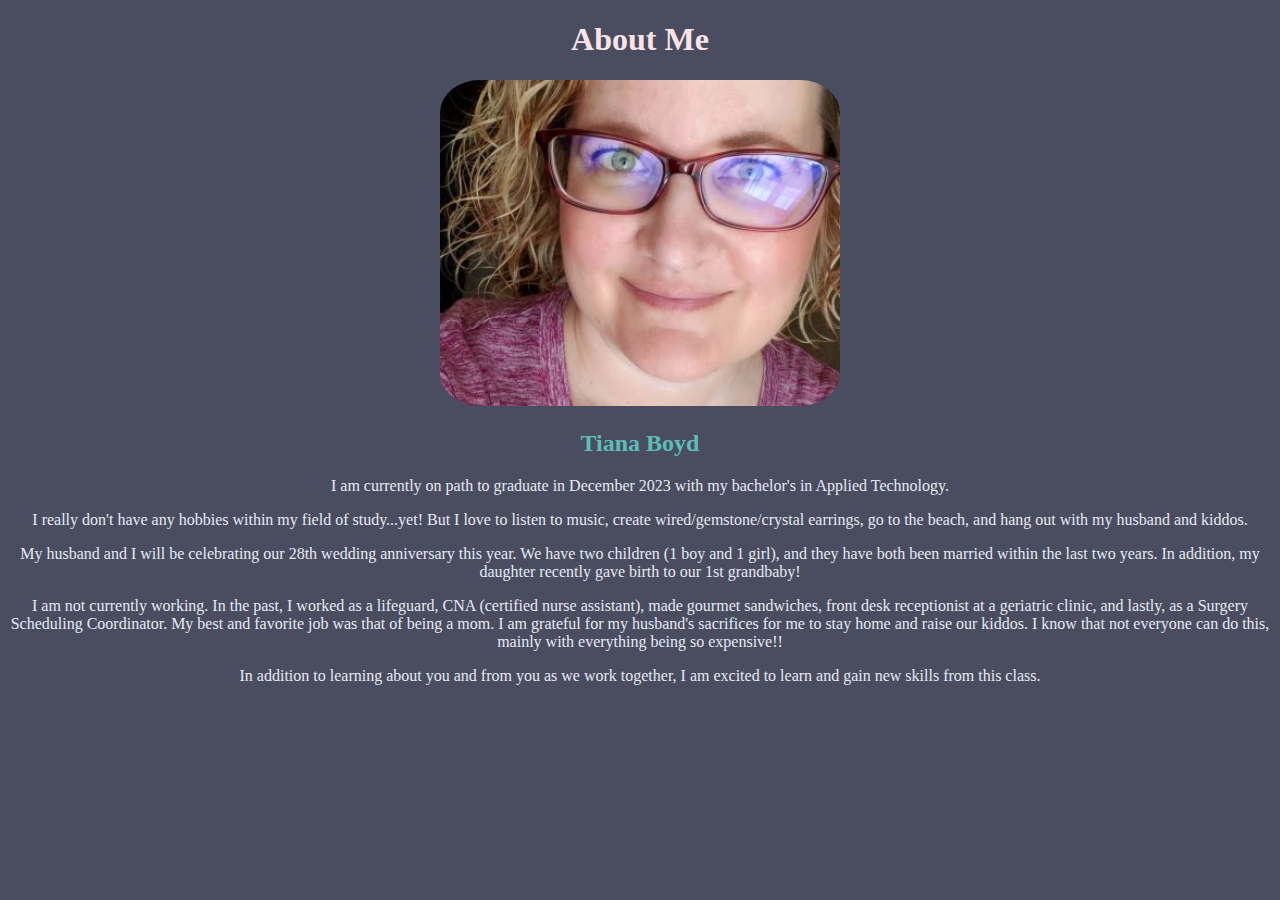
<file: aboutme/index.html>
<!DOCTYPE html>
<html lang="en">
<head>
<title>All About Me</title>
<style>
h1 {text-align: center; color: #fbe3e8;}
h2 {text-align: center; color:#5cbdb9;}
p {text-align: center; color: #E5EAF5;}
div {text-align: center;}
body {
    background-color:#494D5F;
    color: black
}
img {
    border-radius: 10%;

}
</style>
  
</head>
<body>
<div style="text-align:center;">
<h1>About Me</h1>
<img width="400" 
src="images/Pic1.jpeg" alt="Photo of Me">
</div>
<h2>Tiana Boyd</h1>
<p>I am currently on path to graduate in December 2023 with my bachelor's in Applied Technology.</p>
<p>I really don't have any hobbies within my field of study...yet! But I love to listen to music, create wired/gemstone/crystal earrings, go to the beach, and hang out with my husband and kiddos.</p>
<p>My husband and I will be celebrating our 28th wedding anniversary this year. We have two children (1 boy and 1 girl), and they have both been married within the last two years. In addition, my daughter recently 
gave birth to our 1st grandbaby!</p>
<p>I am not currently working. In the past, I worked as a lifeguard, CNA (certified nurse assistant), made gourmet sandwiches, front desk receptionist at a geriatric clinic, and lastly, 
as a Surgery Scheduling Coordinator. My best and favorite job was that of being a mom. I am grateful for my husband's sacrifices for me to stay home and raise our kiddos. I know that not 
everyone can do this, mainly with everything being so expensive!!</p>
<p>In addition to learning about you and from you as we work together, I am excited to learn and gain new skills from this class.</p>
</body>
</html>
</file>
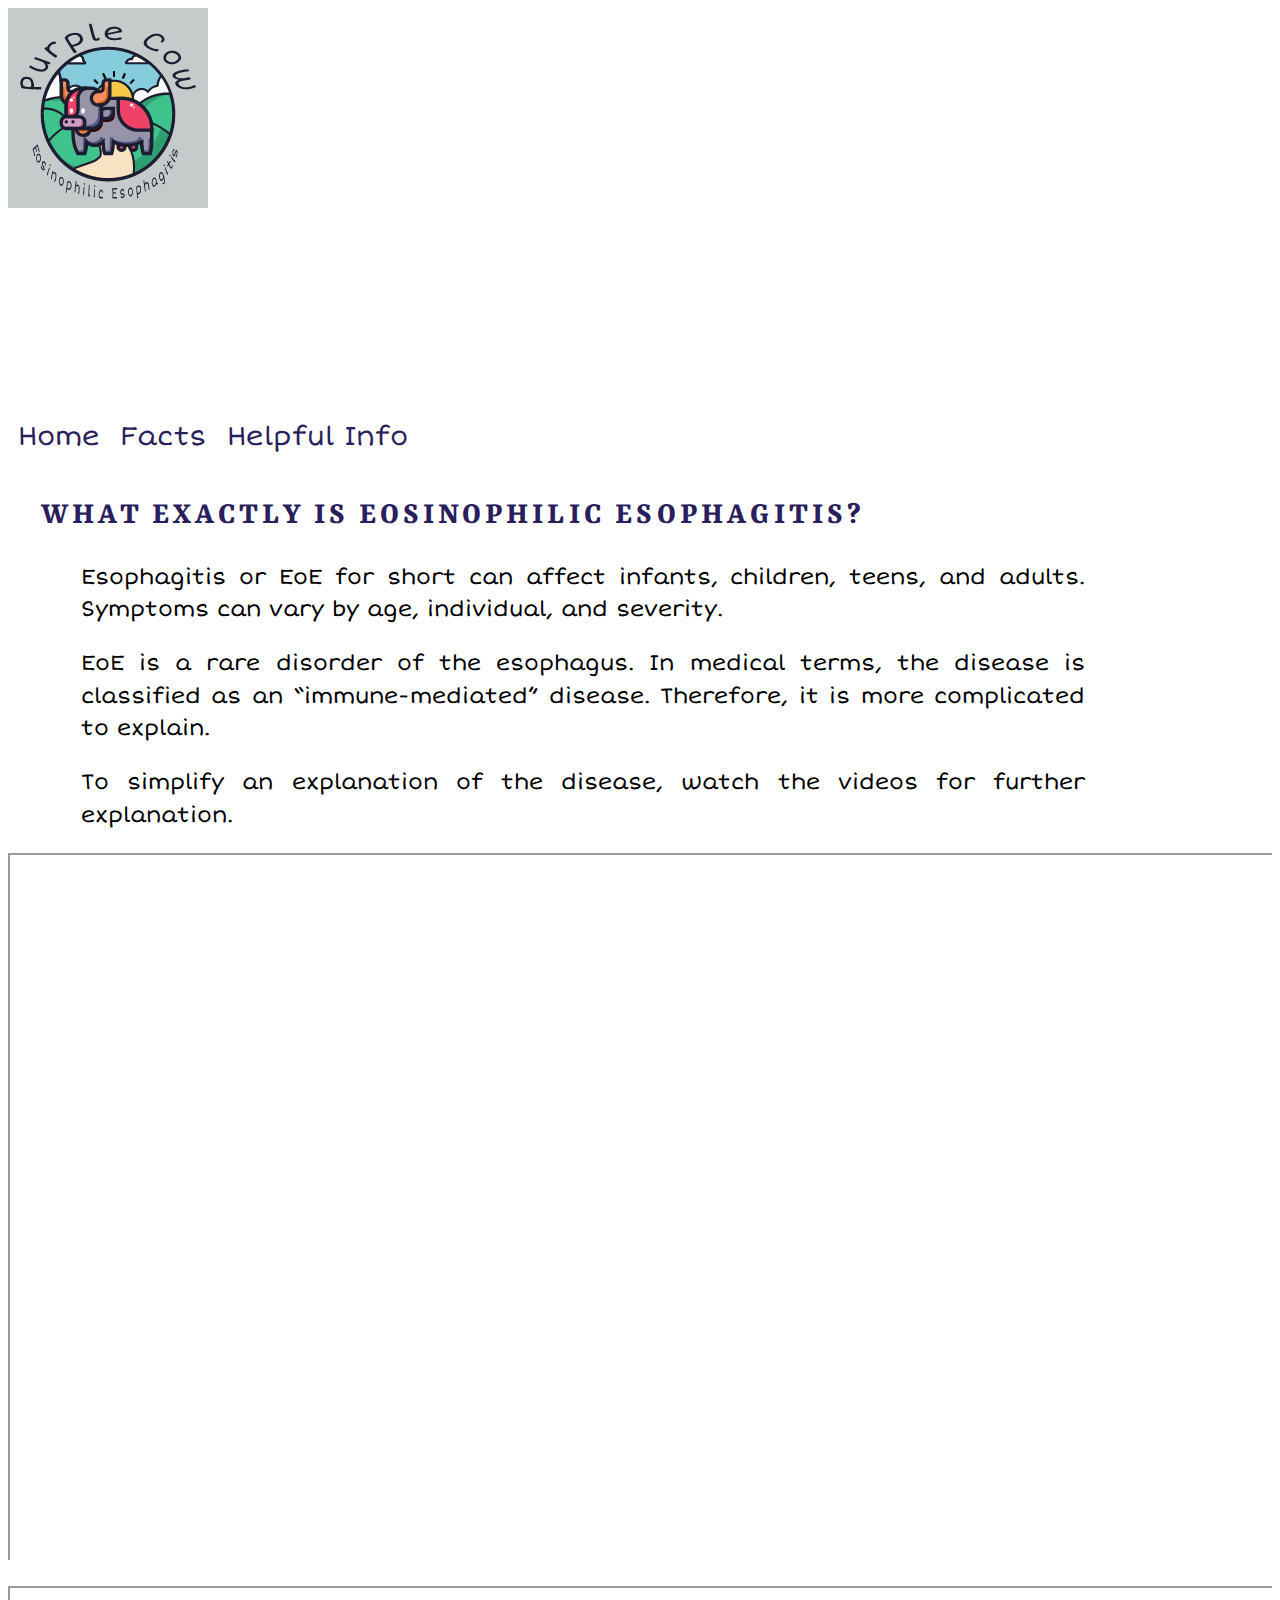
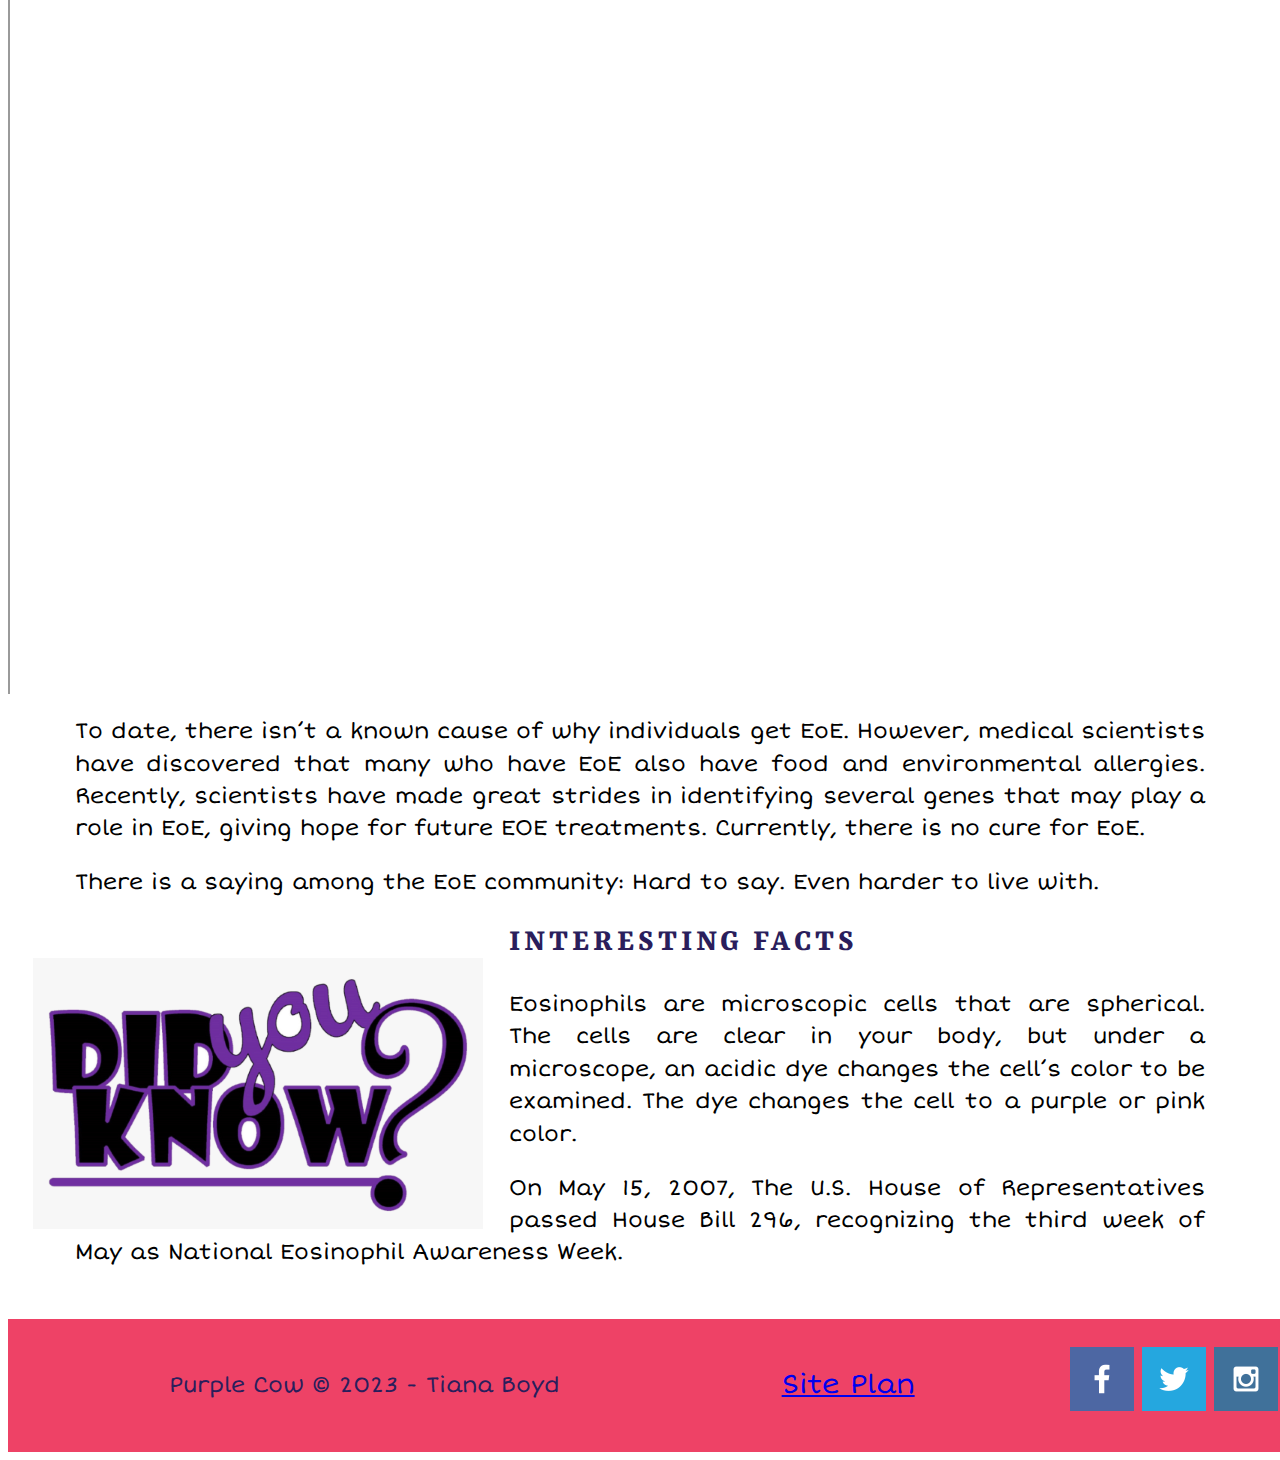
<file: wwd130/eoe/index.html>
<!DOCTYPE html>
<html lang="en">
<head>   
    <meta charset="UTF-8">
    <meta http-equiv="X-UA-Compatible" content="IE=edge">
    <meta name="viewport" content="width=device-width, initial-scale=1.0">
    <title>Purple Cow</title>
    <link rel="stylesheet" href="styles/style.css">
    <meta name="viewport" content="width=device-width, initial-scale=1.0">
</head>
<body>

    <section class="hero">
        
        <header id="header">
          <a id="h_purple_cow_link" href="index.html">
            <img class="h_logo" src="images/purple_cow1.png" alt="Purple Cow Logo">
        </a>
          
        </header>
        <header class="hero-title">
          <h1 style="font-size: 72px">What is Eosinophilic Esophagitis?</h1>
        </header>
        <footer class="hero-footer">
          <a class="button button-primary" href="index.html">Home</a>
          <a class="button button_b" href="facts_page.html">Facts</a>
          <a class="button button_c" href="helpful_info.html">Helpful Info</a>
        </footer>
      </section>
      <article class="all-browsers">
      <h2>What Exactly is Eosinophilic Esophagitis?</h2>
      <p>Esophagitis or EoE for short can affect infants, children, teens, and adults. Symptoms can vary by age, individual, and severity.</p>  
      <p>EoE is a rare disorder of the esophagus. In medical terms, the disease is classified as an “immune-mediated” disease. Therefore, it is more complicated to explain. 
    <p>To simplify an explanation of the disease, watch the videos for further explanation.</p>
    
    </article>
    
    
    <section class="youtube_a">
        <iframe 
        width="853" 
        height="480" 
        src="https://www.youtube.com/embed/K-YQlU_eQPk" 
        title="What is EoE (for teens and young adults)?"  
        allow="accelerometer; autoplay; clipboard-write; encrypted-media; gyroscope; picture-in-picture; web-share" 
        allowfullscreen></iframe>

    </section>
    
    <section class="youtube_b">
        <iframe
        width="853" 
        height="480" 
        src="https://www.youtube.com/embed/jKxNBsEPRms" 
        title="AZ APFED"  
        allow="accelerometer; autoplay; clipboard-write; encrypted-media; gyroscope; picture-in-picture; web-share" 
        allowfullscreen></iframe>
    
    </section>
    
    
        <p>To date, there isn’t a known cause of why individuals get EoE. However, medical scientists have discovered that many who have EoE also have food and environmental
         allergies. Recently, scientists have made great strides in identifying several genes that may play a role in EoE, giving hope for future EOE treatments. 
        Currently, there is no cure for EoE. </p>
        <p>There is a saying among the EoE community: Hard to say. Even harder to live with.</p>
    
        
    <img id="interesting_img" src="images/did-you-know.png" alt="Did you know?">
    <article class="interesting_facts">
        <h2>Interesting Facts</h2>  
        
        <p>Eosinophils are microscopic cells that are spherical. The cells are clear in your body, but under a microscope, an acidic dye changes the cell’s color to be examined.
        The dye changes the cell to a purple or pink color. </p>
        <p>On May 15, 2007, The U.S. House of Representatives passed House Bill 296, recognizing the third week of May as National Eosinophil Awareness Week. </p>  
        </article>

    
    <div class="footer">
        <p>Purple Cow &copy; 2023 - Tiana Boyd</p>
                <p><a href="site-plan.html">Site Plan</a></p>
            
                  
                    <div class="social">
                        <a href="https://facebook.com" target="_blank">
                            <img src="images/facebook.png" alt="fb icon"></a>
                    
                        <a href="https://twitter.com" target="_blank">
                            <img src="images/twitter.png" alt="twitter icon"></a>
                    
                        <a href="https://instagram.com" target="_blank">
                            <img src="images/instagram.png" alt="instagram icon"></a>
                </div>
            
    </div>
  
  
</body>
</html>
</file>
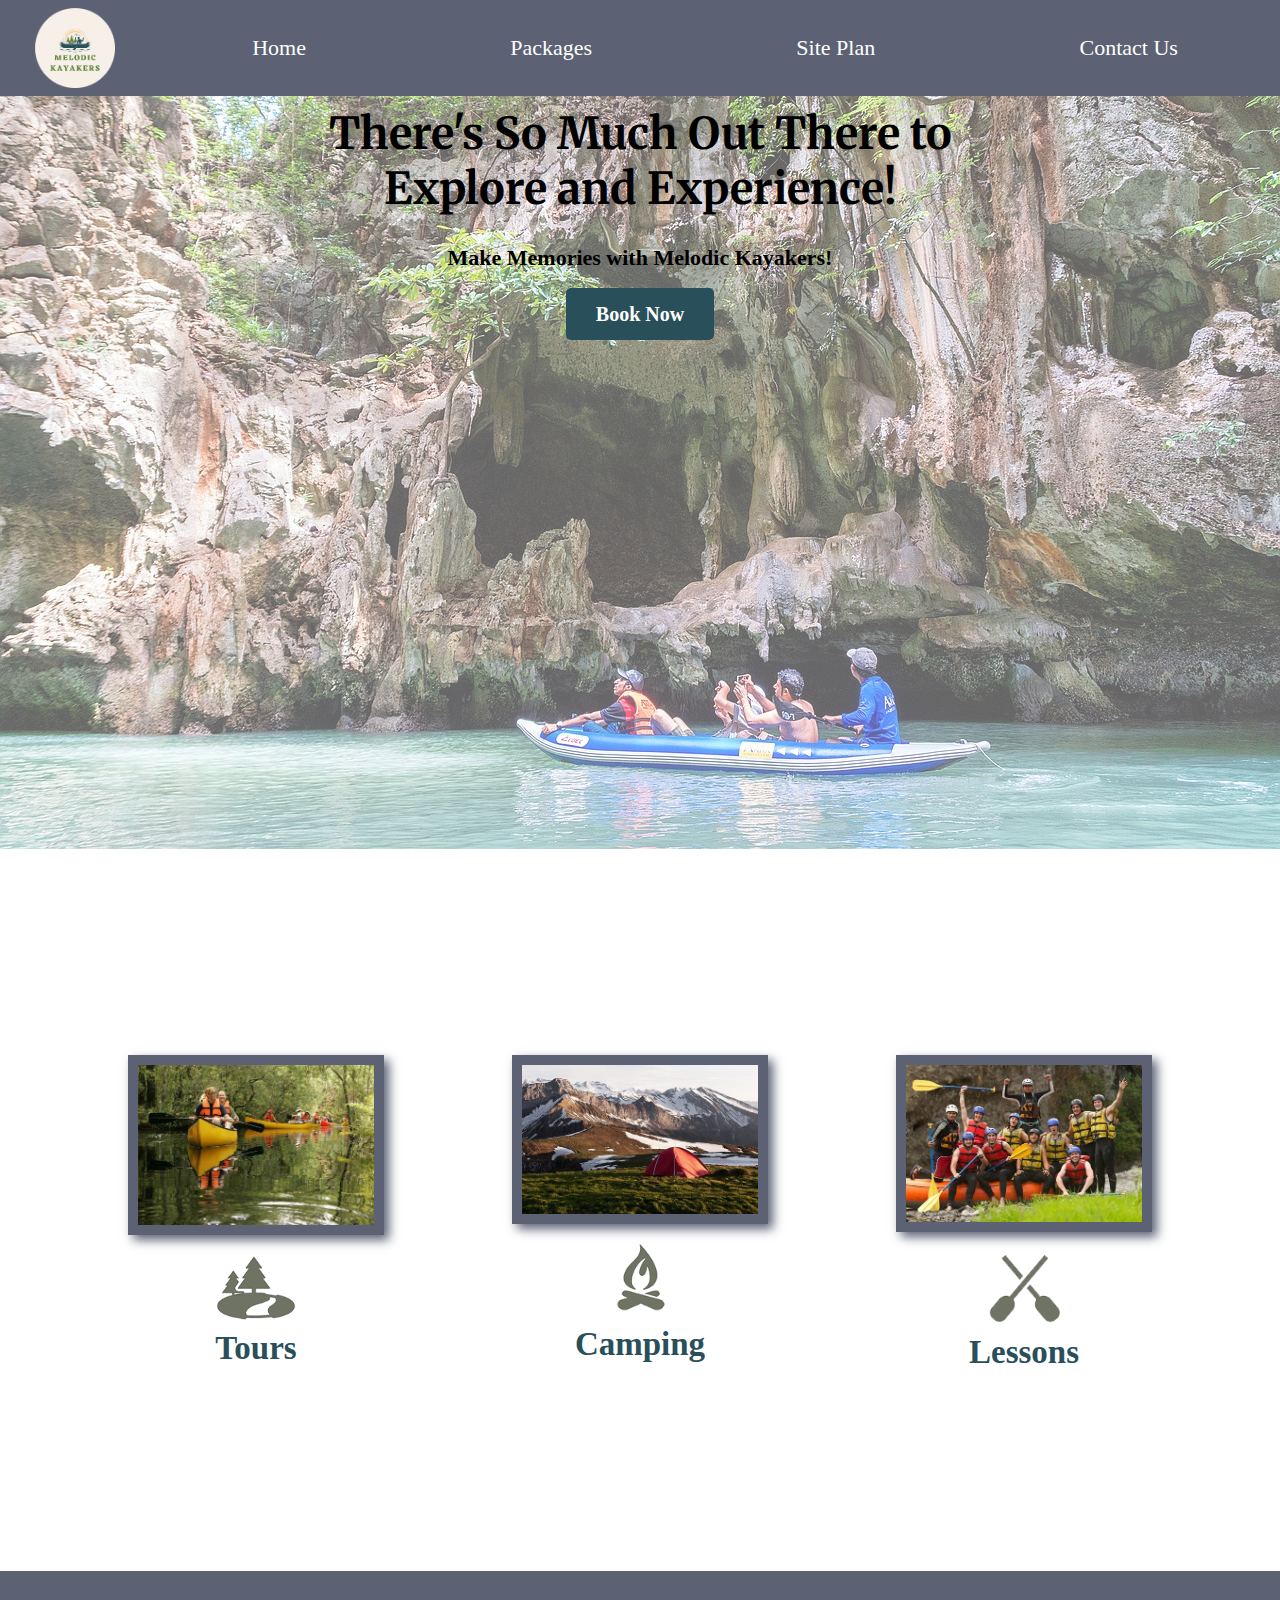
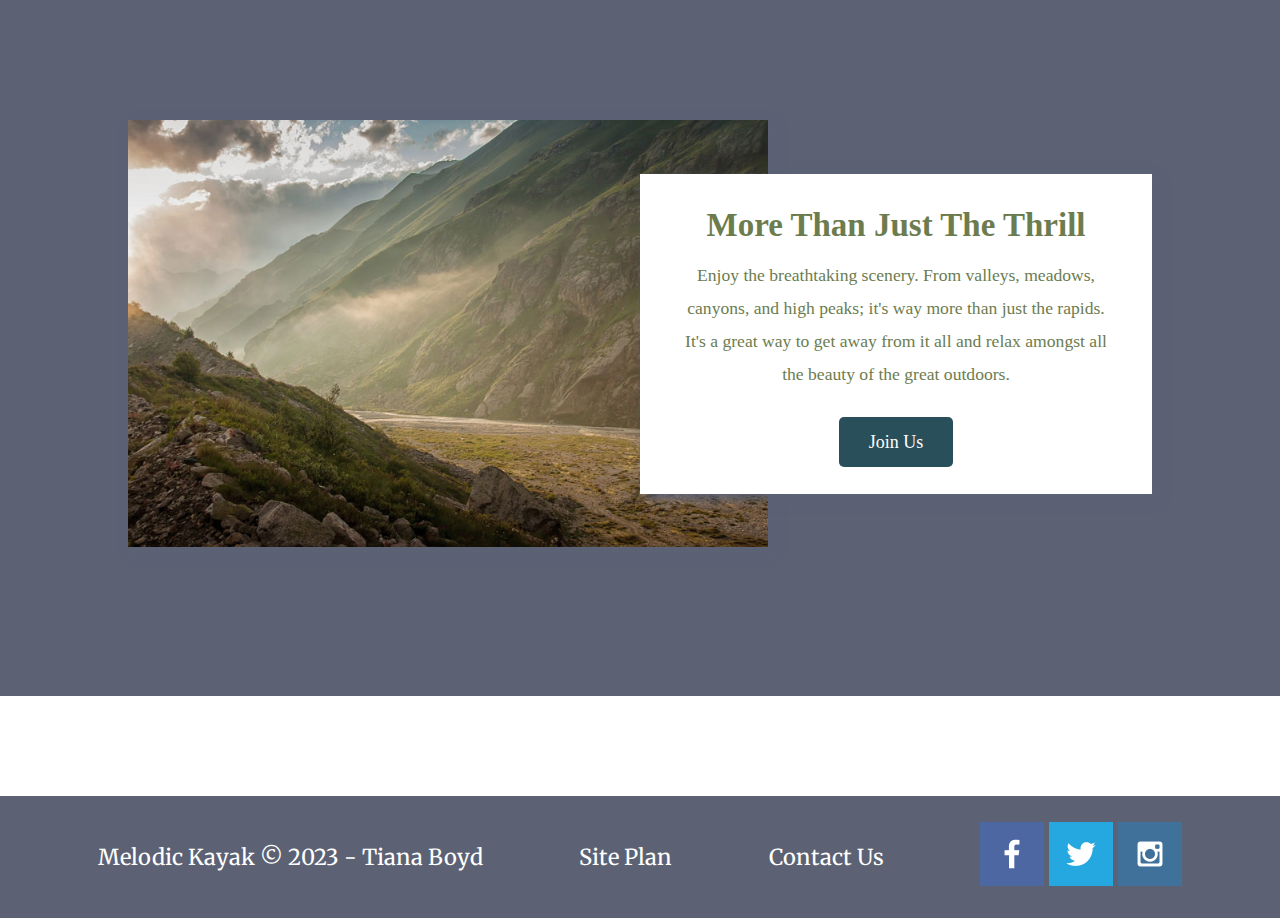
<file: wwd130/wwr/index.html>
<!DOCTYPE html>
<html lang="en">
<head>
    <meta charset="UTF-8">
    <meta http-equiv="X-UA-Compatible" content="IE=edge">
    <meta name="viewport" content="width=device-width, initial-scale=1.0">
    <title>Melodic Kayakers</title>
    <link rel="stylesheet" href="styles/style.css">
    <meta name="viewport" content="width=device-width, initial-scale=1.0">

</head>
<body>
    <div id="content">
<header>
    <a id="logo_link" href="index.html">
        <img class="logo" src="images/MelodicKayakerslogo.png" alt="Melodic Kayakers Logo">
    </a>
    <nav>
            <a href="index.html">Home</a>
            <a href="packages.html">Packages</a>
            <a href="site-plan-rafting.html">Site Plan</a>
            <a href="contactus.html">Contact Us</a>
    </nav>
    </header>
    <div id="hero">
        <div id="hero-box">
            <img id="hero-img" src="images/hero.jpg" alt="People enjoying a kayak experience">
        </div>
      
    <section id="hero-msg">
        <h1 class="home-title">There's So Much Out There to Explore and Experience!</h1>
        <h4>Make Memories with Melodic Kayakers!</h4>
        <div class='button-box'>
            <a class='book' href="contactus.html">Book Now</a>
        </div>
     </section>
    </div>
    <main class="home-grid">
    <section class="tours-card">
        <img class="tours-img" src="images/tour.jpg" alt="guided tours">
        <img class="icon" src="images/tour_icon.png" alt="tour icon">
        <h2>Tours</h2>
    </section>
        <section class="camping-card">
        <img class="camping-img" src="images/camping.jpg" alt="tent in mountains">
        <img class="icon" src="images/fire_icon.png" alt="fire icon">
        <h2>Camping</h2>
    </section>
    <section class="lessons-card">
        <img class="lessons-img" src="images/lessons.jpg" alt="lessons boat">
        <img class="icon" src="images/lessons_icon.png" alt="lessons icon">
        <h2>Lessons</h2>
    </section>
    <div id="background"></div> 
    <img class="mountains" src="images/mountains.jpg" alt="Misty mountains">
    <section class="msg">
    <h2 style="background-color: white">More Than Just The Thrill</h2>
    <p>Enjoy the breathtaking scenery. From valleys, meadows, canyons, and high peaks; it's way more than just the rapids. It's a great way to get away from it all and relax amongst all the beauty of the great outdoors. </p>
    <a class='join' href="rivers.html">Join Us</a>
    </section>
    </main>
    <footer>
    <p>Melodic Kayak &copy; 2023 - Tiana Boyd</p>
    <p><a href="site-plan-rafting.html">Site Plan</a></p>
    <p><a href="contactus.html">Contact Us</a></p>
    <div class="social">
        <a href="https://facebook.com" target="_blank">
            <img src="images/facebook.png" alt="fb icon">
        </a>
        <a href="https://twitter.com" target="_blank">
            <img src="images/twitter.png" alt="twitter icon">
        </a>
        <a href="https://instagram.com" target="_blank">
            <img src="images/instagram.png" alt="instagram icon">
        </a>
    </div>
    </footer>
    </div>
    </body>
</html>
</file>
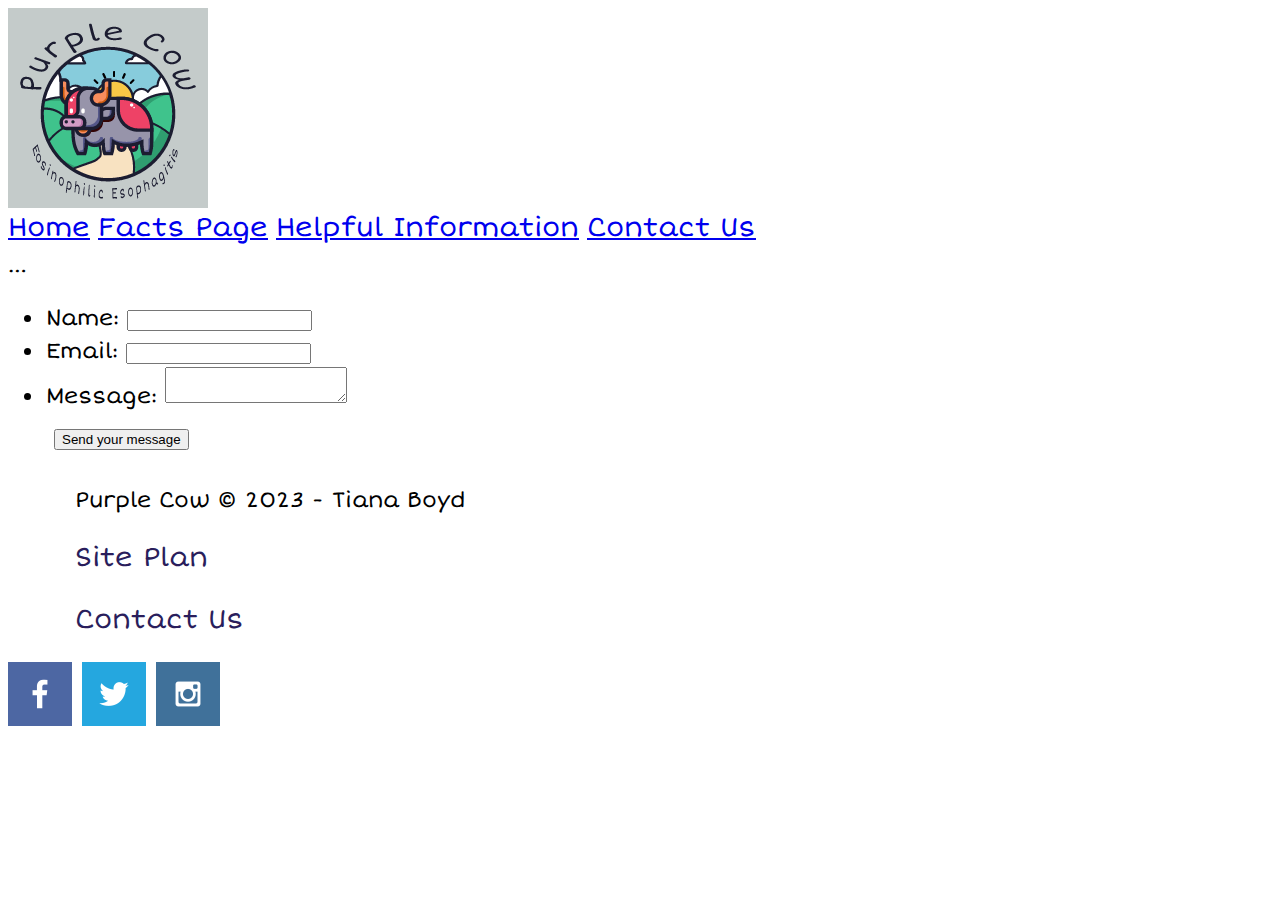
<file: wwd130/eoe/contactus.html>
<html lang="en">
<head>
    <meta charset="UTF-8">
    <meta http-equiv="X-UA-Compatible" content="IE=edge">
    <meta name="viewport" content="width=device-width, initial-scale=1.0">
    <title>Purple Cow</title>
    <link rel="stylesheet" href="styles/style.css">

</head>
<body>
    <div id="content">
        <header>
            <a id="h_purple_cow_link" href="index.html">
                <img class="h_logo" src="images/purple_cow1.png" alt="Purple Cow Logo">
            </a>
            <nav>
                    <a href="index.html">Home</a>
                    <a href="facts_page.html">Facts Page</a>
                    <a href="helpful_info.html">Helpful Information</a>
                    <a href="contactus.html">Contact Us</a>
            </nav>
    </header>
    <body>
    <script>
            // get the feedback div element so we can do something with it.
        const feedbackElement = document.getElementById('feedback');
            // get the form so we can read what was entered in it.
        const formElement = document.forms[0];
            // add a 'listener' to wait for a submission of our form. When that happens run the code below.
        formElement.addEventListener('submit', function(e) {
                // stop the form from doing the default action.
            e.preventDefault();
                // set the contents of our feedback element to a message letting the user know the form was submitted successfully. Notice that we pull the name that was entered in the form to personalize the message!
            feedbackElement.innerHTML = 'Hello '+ formElement.user_name.value +'! Thank you for your message. We will get back with you as soon as possible!';
                // make the feedback element visible.
            feedbackElement.style.display = "block";
                // add a class to move everything down so our message doesn't cover it.
            document.body.classList.toggle('moveDown');
        });
    </script>
    </body>
    <div id="feedback"></div>
    <form action="/my-handling-form-page" method="post">…</form>
        <ul>
          <li>
            <label for="name">Name:</label>
            <input type="text" id="name" name="user_name" />
          </li>
            <li>
            <label for="mail">Email:</label>
            <input type="email" id="mail" name="user_email" />
          </li>
          <li>
            <label for="msg">Message:</label>
            <textarea id="msg" name="user_message"></textarea>          </li>
          <li class="button">
            <button type="submit">Send your message</button>
          </li>
        
        </ul>
    </form>



    <footer>
    <p>Purple Cow &copy; 2023 - Tiana Boyd</p>
    <p><a href="site-plan-rafting.html">Site Plan</a></p>
    <p><a href="contactus.html">Contact Us</a></p>
    <div class="social">
        <a href="https://facebook.com">
            <img src="images/facebook.png" alt="fb icon">
        </a>
        <a href="https://twitter.com">
            <img src="images/twitter.png" alt="twitter icon">
        </a>
        <a href="https://instagram.com">
            <img src="images/instagram.png" alt="instagram icon">
        </a>
    </div>
    </footer>
    </body>
</html>
</file>
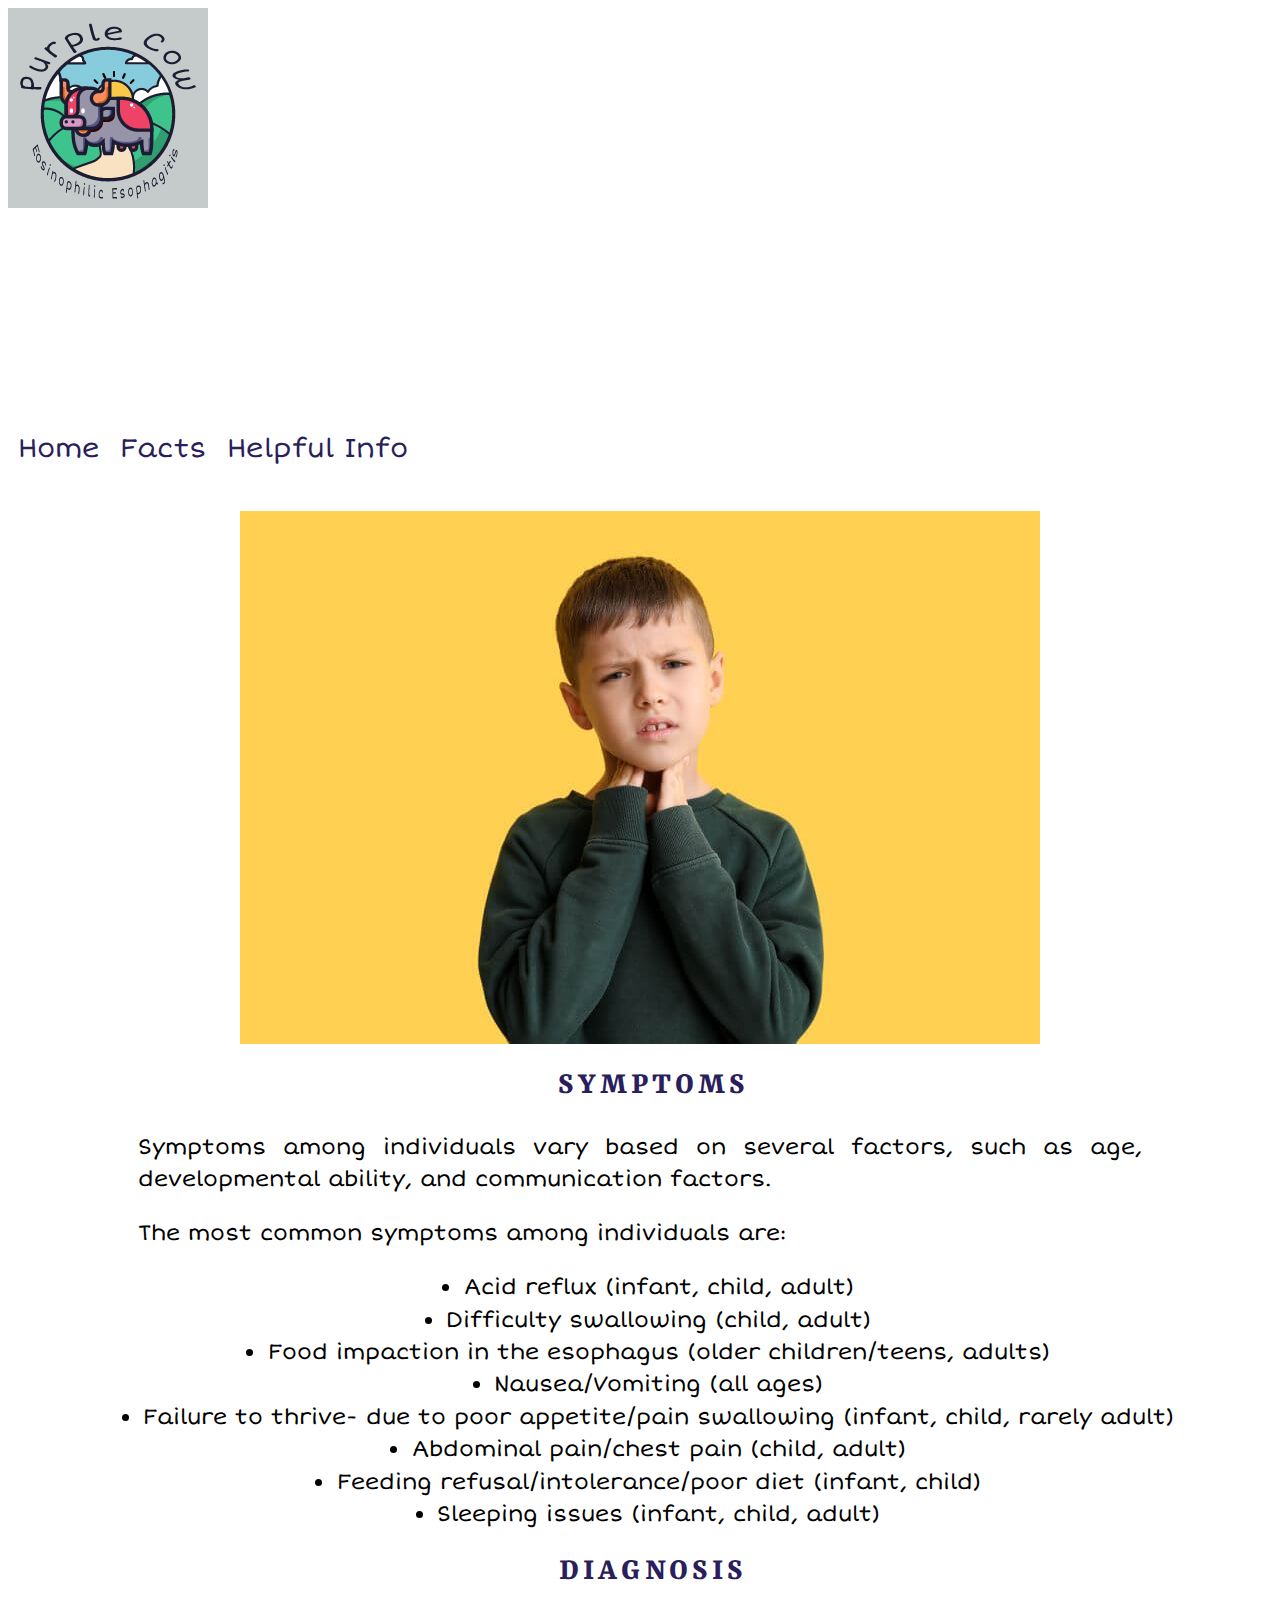
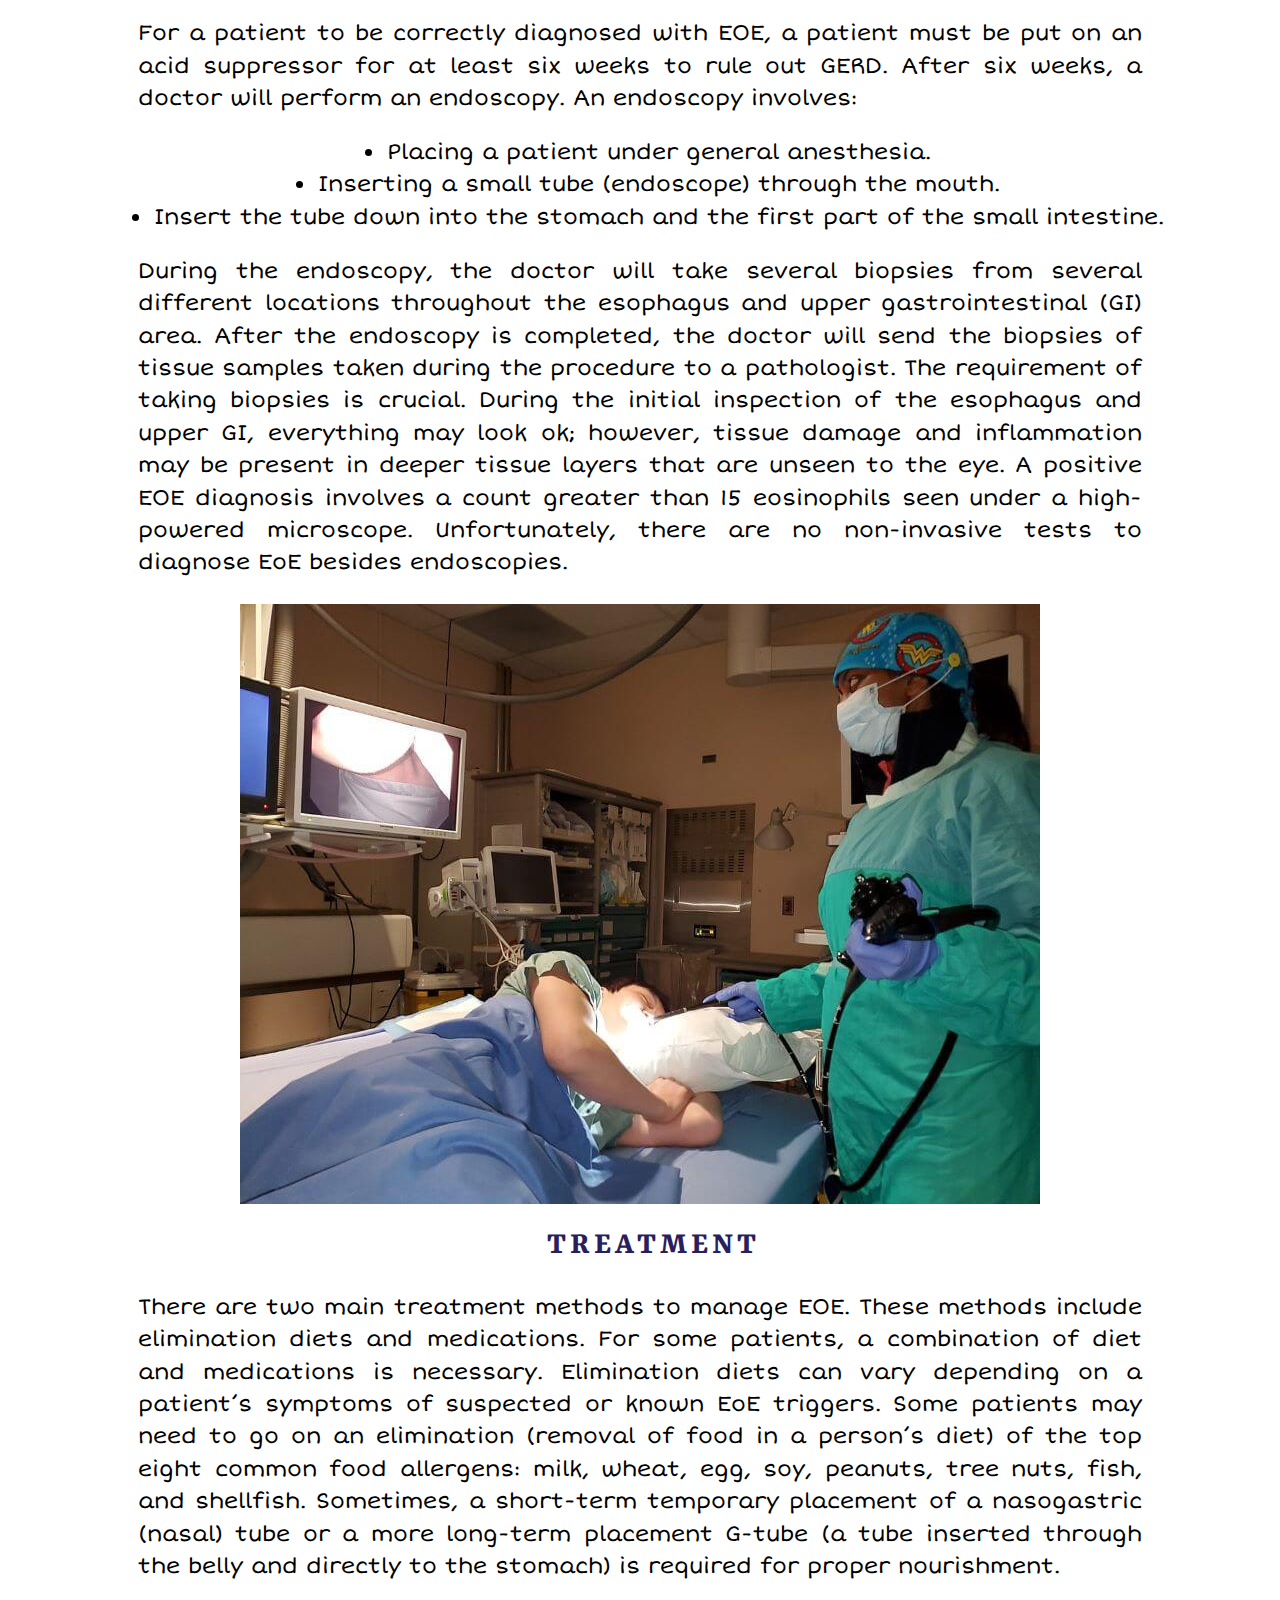
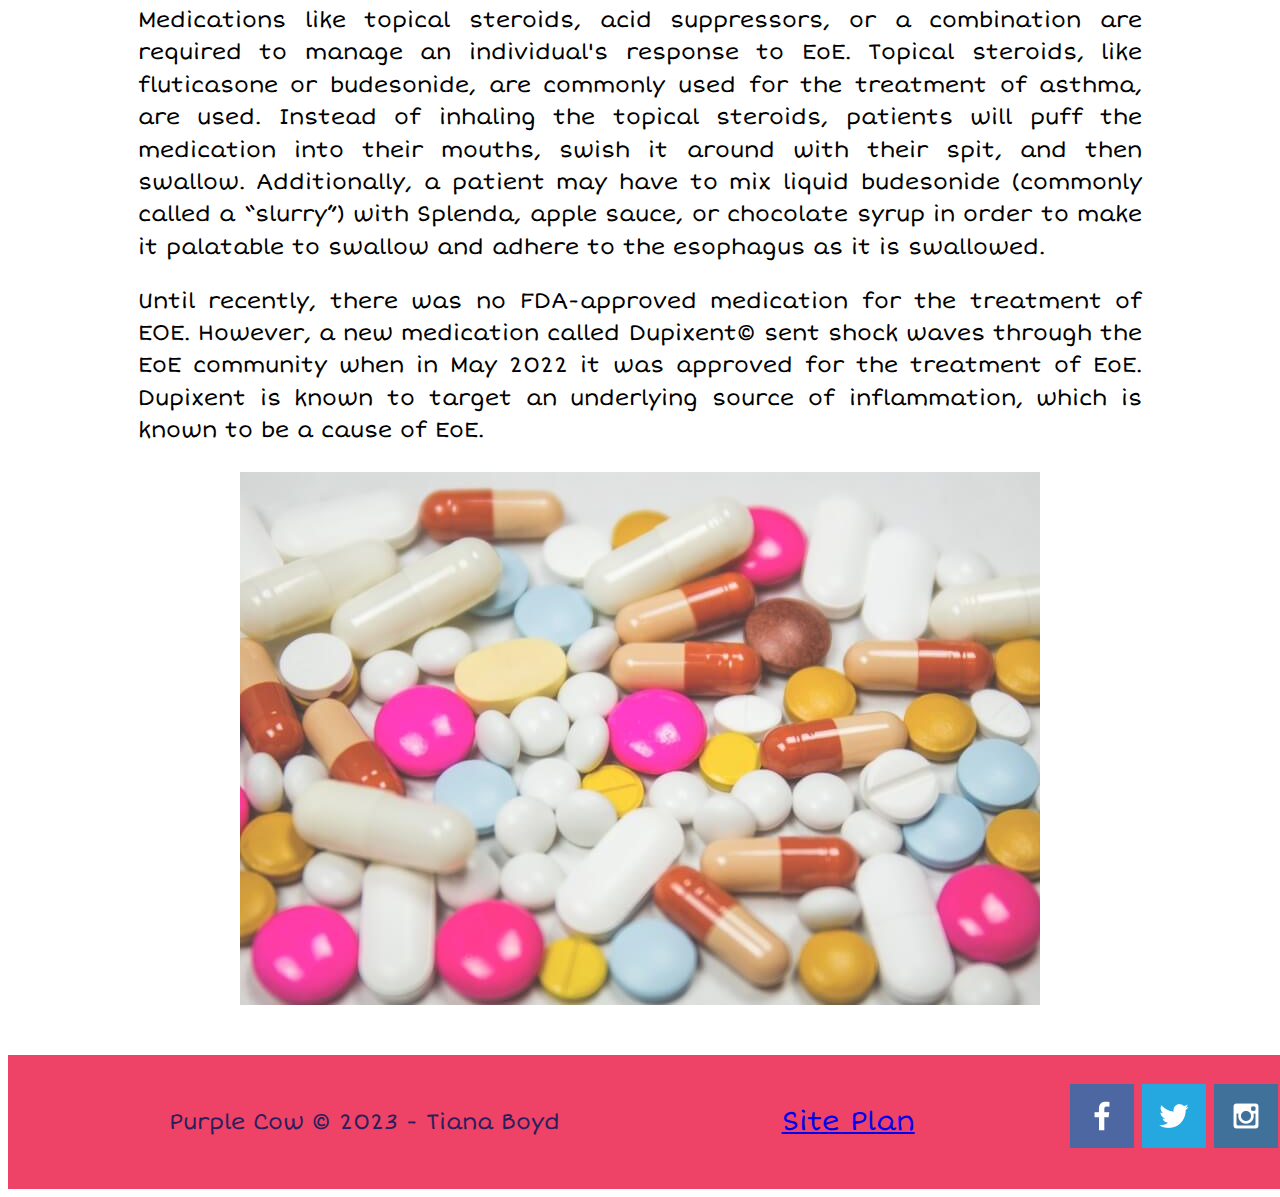
<file: wwd130/eoe/facts_page.html>
<!DOCTYPE html>
<html lang="en">
<head>
    <meta charset="UTF-8">
    <meta http-equiv="X-UA-Compatible" content="IE=edge">
    <meta name="viewport" content="width=device-width, initial-scale=1.0">
    <title>Purple Cow</title>
    <link rel="stylesheet" href="styles/style.css">
    <meta name="viewport" content="width=device-width, initial-scale=1">
</head>
<body>
    
    <section class="hero">
        
        <header id="header">
          <a id="h_purple_cow_link" href="index.html">
            <img class="h_logo" src="images/purple_cow1.png" alt="Purple Cow Logo">
        </a>
          
        </header>
        <header class="hero-header">
          <h1 class="hero-title">What is Eosinophilic Esophagitis?</h1>
        </header>
        <footer class="hero-footer">
          <a class="button button-primary" href="index.html">Home</a>
          <a class="button button_b" href="facts_page.html">Facts</a>
          <a class="button button_c" href="helpful_info.html">Helpful Info</a>
        </footer>
      </section>
      
    
      <div class="image_wrapper">
        <div id="f_eoe_a">
        <img id="f_boy_img" src="images/throat_pain.jpg" alt="Symptoms">
      </div>
        <div class="overlay">
        <h2>When I swallow, it feels like I am swallowing shards of glass!!</h2>
        </div>
      </div>
    
    <article class="all-browsers_a">
      <h2>Symptoms</h2>
        
        <p>Symptoms among individuals vary based on several factors, such as age, developmental ability, and communication factors.</p>
        
        <p>The most common symptoms among individuals are:</p>
            <ul>
                <li>Acid reflux (infant, child, adult)</li>
                <li>Difficulty swallowing (child, adult)</li>
                <li>Food impaction in the esophagus (older children/teens, adults)</li>
                <li>Nausea/Vomiting (all ages)</li>
                <li>Failure to thrive- due to poor appetite/pain swallowing (infant, child, rarely adult)</li>
                <li>Abdominal pain/chest pain (child, adult)</li>
                <li>Feeding refusal/intolerance/poor diet (infant, child)</li>
                <li>Sleeping issues (infant, child, adult)</li>
          </ul>
      </article>

    <article class="all-browsers_a">
        <h2>Diagnosis</h2>
        
        <p>For a patient to be correctly diagnosed with EOE, a patient must be put on an acid suppressor for at least six weeks to rule out GERD. 
        After six weeks, a doctor will perform an endoscopy. An endoscopy involves:</p>
          <ul>
              <li>Placing a patient under general anesthesia.</li> 
              <li>Inserting a small tube (endoscope) through the mouth.</li>
              <li>Insert the tube down into the stomach and the first part of the small intestine.</li>
        </ul>
       <p>During the endoscopy, the doctor will take several biopsies from several different locations throughout the esophagus and upper
       gastrointestinal (GI) area. After the endoscopy is completed, the doctor will send the biopsies of tissue samples taken during the
       procedure to a pathologist. The requirement of taking biopsies is crucial. During the initial inspection of the esophagus and upper
       GI, everything may look ok; however, tissue damage and inflammation may be present in deeper tissue layers that are unseen to the eye. 
       A positive EOE diagnosis involves a count greater than 15 eosinophils seen under a high-powered microscope. Unfortunately, there are no
       non-invasive tests to diagnose EoE besides endoscopies.</p>
     </article>
     
      <div class="image_wrapper">
        <div id="f_eoe_b">
        <img id="treatment_img1" src="images/Endoscopy.jpg" alt="Endoscopy">
      </div>
        <div class="overlay_b">
        <h2>This is what it looks like when you are getting an upper endoscopy.</h2>
      </div>
    </div>

    <article class="all-browsers_a">
        <h2>Treatment</h2>

        <p>There are two main treatment methods to manage EOE. These methods include elimination diets and medications. For some patients, a combination of diet and medications is necessary.
         Elimination diets can vary depending on a patient’s symptoms of suspected or known EoE triggers. Some patients may need to go on an elimination (removal of food in a person’s diet) 
         of the top eight common food allergens: milk, wheat, egg, soy, peanuts, tree nuts, fish, and shellfish. Sometimes, a short-term temporary placement of a nasogastric (nasal) tube or 
         a more long-term placement G-tube (a tube inserted through the belly and directly to the stomach) is required for proper nourishment.</p>
         
       <p>Medications like topical steroids, acid suppressors, or a combination are required to manage an individual's response to EoE. Topical steroids, like fluticasone or budesonide, 
         are commonly used for the treatment of asthma, are used. Instead of inhaling the topical steroids, patients will puff the medication into their mouths, swish it around 
         with their spit, and then swallow. Additionally, a patient may have to mix liquid budesonide (commonly called a “slurry”) with Splenda, apple sauce, or chocolate syrup in order to make 
         it palatable to swallow and adhere to the esophagus as it is swallowed.</p>
         
       <p>Until recently, there was no FDA-approved medication for the treatment of EOE. However, a new medication called Dupixent© sent shock waves through the EoE community when in May 2022 it was approved 
          for the treatment of EoE. Dupixent is known to target an underlying source of inflammation, which is known to be a cause of EoE.</p>
       </article>
      <img id="treatment_img" src="images/pills.jpg" alt="Pills">
            
        <div class="footer">
            <p>Purple Cow &copy; 2023 - Tiana Boyd</p>
                    <p><a href="site-plan.html">Site Plan</a></p>
                    
                    <div class="social">
                        <a href="https://facebook.com" target="_blank">
                            <img src="images/facebook.png" alt="fb icon"></a>
                          
                        <a href="https://twitter.com" target="_blank">
                            <img src="images/twitter.png" alt="twitter icon"></a>
                          
                        <a href="https://instagram.com" target="_blank">
                            <img src="images/instagram.png" alt="instagram icon"></a>
                        
                    </div>
            
            </div>
          
          
</body>
</html>
</file>
<file: wwd130/eoe/styles/style.css>
@import url('https://fonts.googleapis.com/css2?family=Yrsa:wght@400;500;700&display=swap');
@import url('https://fonts.googleapis.com/css2?family=Short+Stack&display=swap');
 
/* general */

body {
	font-family: 'Short Stack';
	font-size: 2.4vh;
    line-height: 1.5;
}

h2 {
    color:#2A1E5C;
    line-height: 1.15;
    margin-top: 2%;
    text-transform: uppercase;
    letter-spacing: 0.125em;
    padding-left: 20pt;
    font-family: 'Yrsa';
    
}

p {
    text-justify: auto;
    text-align: justify;
    padding-left: 50pt;
    padding-right: 50pt;
    font-family: 'Short Stack';
}

/* header */

#header {
	display: flex;
	justify-content: space-between;
	align-items: center;
    width: 100%;
    height:auto;
}


	
/* Hero */

.hero {
	display: flex;
	flex-direction: column;
	justify-content: space-between;
	height: 40%;
    background-position: center;
    background-repeat: no-repeat;
    position: relative;
	background: url(https://images.unsplash.com/photo-1576086213369-97a306d36557?crop=entropy&cs=tinysrgb&fit=max&fm=jpg&ixid=MnwxfDB8MXxyYW5kb218MHx8fHx8fHx8MTY3Njk5ODk1NQ&ixlib=rb-4.0.3&q=80&utm_campaign=api-credit&utm_medium=referral&utm_source=unsplash_source&w=1080) center center no-repeat;
	background-size: cover;
    font-family: 'Yrsa';
    color: white;
    
}

.hero-title {
	margin: 0;
    font-size: 72pt;
	font-weight: bold;
	line-height: .9;
    padding: 1%;
    text-align: center;
}
	

.hero-footer {
	display: flex;
	margin-bottom: .3em;
}

.button {
	padding: .3em .3em;
	color: white;
	text-decoration: none;
	border: .1em solid white;

}
	
.button-primary {
		color: #2A1E5C;
		background-color: white;
}
	
.button_b {
    color: #2A1E5C;
    background-color: white;
}
.button_c {
		color: #2A1E5C;
		background-color: white;
}
.button:hover {
    background-color: #EE4266;
    color: white;
    text-decoration: none;  
}
/* article */

.all-browsers {
	margin-left: .5%;
	width: 90%;
    max-width: 100ch;
}

.all-browsers_a {
    margin: 0 auto;
	width: 90%;
    max-width: 90ch;
    text-align: center;
}

#all-browsers-c {
    margin: 0 auto;
    width: 90%;
    max-width: 90ch;
    text-align: center;
    margin-top: 3%;
}



h3 {
    margin: 0 auto;
    padding: 0;
	width: 90%;
    max-width: 90ch;    
    text-align: center;
    margin-top: 10%;
    margin-bottom: 10%;
}

h4 {
    margin-top: 5%;
	width: 90%;
    max-width: 90ch;
    text-align: center;
    margin-top: 5%;
    margin-bottom: 3%;
    font-weight: normal;
}

/* Home Page */
.youtube_a {
    position: relative;
    height: 0;
    padding-top: 56%;
    margin-bottom: 2%;
    overflow: hidden;
    max-width: 100%;
  }
.youtube_a iframe { 
    position: absolute;
    top: 0;
    left: 0;
    width: 100%;
    height: 100%;
}

.youtube_b {
    position: relative;
    height: 0;
    padding-top: 56%;
    margin-bottom: 1%;
    overflow: hidden;
    max-width: 100%;
}
.youtube_b iframe { 
    position: absolute;
    top: 0;
    left: 0;
    width: 100%;
    height: 100%;
}  
 
#interesting_img {
    float: left;
    margin-right: 2%;
    margin-top: 3%;
    margin-left: 2%;
    width: auto;
    max-width: 100%;
    
}


/* footer  */
.footer {
    background-color: #EE4266 ;
    color: #2A1E5C;
    text-align: left;
    width: 100%;
    padding: 25px 50px;
    margin-top: 50px;
    text-decoration: none;
    display: flex;
    justify-content: space-around;
    align-items: center;    
}

footer a {   
    color: #2A1E5C;
    text-decoration: none;
    font-family:'Short Stack',"Helvetica Neue", Arial, Helvetica, sans-serif;;
}

/* Facts Page */

.image_wrapper {
    position: relative;
    width: 100%;
    
}

#f_eoe_a {
    display: block;
    text-align: center;
    margin: auto;
}

#f_boy_img {
    display: block;
    margin-left: auto;
    margin-right: auto;
    margin-top: 2%;
    height: 100%;
    width: auto;
    max-width: 100%;

    
}
    
.overlay {
    position: absolute;
    top: 0;
    bottom: 0;
    background-color: #EE4266;
    margin-left: 30%;
    margin-right: 30%;
    transition: all .2s ease-in-out;
    opacity: 0;
    color: white;
    font-size: 4.0vh;
    padding-top: 2%;
    padding-bottom: 2%;
    padding-left: 3%;
    padding-right: 3%;
    text-align: center;
    height: 85%;
    width: auto;
    max-width: 100%;
     
}

.image_wrapper:hover .overlay {
    opacity: 1;
}

#treatment_img1 { 

    display: block;
    margin-left: auto;
    margin-right: auto;
    margin-top: 2%;
    height: 100%;
    width: auto;
    max-width: 100%;
    
}

.overlay_b {
    position: absolute;
    top: 0;
    bottom: 0;
    background-color: #EE4266;
    margin-left: 30%;
    margin-right: 30%;
    transition: all .2s ease-in-out;
    opacity: 0;
    color: white;
    font-size: 4.0vh;
    padding-top: 3%;
    padding-bottom: 2%;
    padding-left: 3%;
    padding-right: 3%;
    text-align: center;
}

.image_wrapper:hover .overlay_b {
    opacity: 1;
}

#treatment_img {
    display: block;
    margin-left: auto;
    margin-right: auto;
    margin-top: 2%;
    height: 100%;
    width: auto;
    max-width: 100%;
     
}
#f_eoe_b {
    display: block;
    text-align: center;
    margin: auto;
}

/* Helpful Info Page*/

.youtube_c {
    position: relative;
    height: 0;
    padding-top: 56%;
    overflow: hidden;
    max-width: 100%;
    margin-top: 2%;
  }
.youtube_c iframe { 
    position: absolute;
    top: 0;
    left: 0;
    width: 100%;
    height: 100%;
}

#stats_img {
    display: block;
    margin-left: auto;
    margin-right: auto;
    margin-top: 3%;
    margin-bottom: 3%;
    height: 100%;
    width: auto;
    max-width: 100%;
}

ul {
    list-style-type: disc;
    list-style-position: inside;
    padding-left: 16px; /* or margin */
}

li::before {
    content: '';
    margin-left: -8px;
    margin-bottom: 0;
}


mark {
    -webkit-animation: 1.5s highlight 1.5s 1 normal forwards;
            animation: 1.5s highlight 1.5s 1 normal forwards;
    background: linear-gradient(90deg, #EE4266 50%, rgba(255, 255, 255, 0) 50%);
    background-size: 200% 100%;
    background-position: 100% 0;
  }
  
@-webkit-keyframes highlight {
    to {
      background-position: 0 0;
    }
  }
  
@keyframes highlight {
    to {
      background-position: 0 0;

    }
  }



.stats_h, a {
    
    
    text-align: left;
    font-family: 'Short Stack',"Helvetica Neue", Arial, Helvetica, sans-serif;
	font-size: 3vh;
    line-height: 1.5;
    
}
    

.purple_cow {
    display: block;
    text-align: left;
    margin: auto;
    border: 8px solid #2A1E5C;
    font-family: 'Short Stack',"Helvetica Neue", Arial, Helvetica, sans-serif;
	font-size: 3vh;
    line-height: 1.5;
    margin-top: 5%;
    margin-bottom: 5%;
    margin-left: 5%;
    margin-right: 5%;
    padding: 5%;
    width: auto;
    max-width: 100%;
  
    
    
   
}

#cow {
    display: block;
    margin: 0;
}

.center {
    text-align: center;
}



@media screen and (max-width: 900px) {

   
.hero {
    display: block;
    max-width: 100%;
    max-height: 100%;
    height:max-content;
}

.youtube_video_a {
    margin-right: 0%;
    margin-left: 0%;
  } 

.footer, .hero-footer {
        flex-direction: column;
        display: block;
        max-width: 100%;
        max-height: 100%;
        height:max-content;
} 
.button-primary, .button_b, .button_c {
        display: block;
        padding: 0.8px;
        background-color: hotpink;
}
.hero-title {
        margin-top: 0;
}
.hero-title {
        display: none;
}

h2 {
        font-size: 25px;
        color:#2A1E5C;
}


.all-browsers, .all-browsers_a {
        width: 100%;
        display: block;
        margin: 0 auto;
        text-align: center;
        
           
}

.overlay, .overlay_b {
    display: none;
}


.img {
    
    max-width: 100%;
    max-height: 100%;
    width: 500px;
    object-fit: cover;
    object-position: bottom;

}

.purple_cow {
    justify-content: left;
    max-width: 100%;
    max-height: 100%;
    margin-inline: .5%;
   
    
}


}




/*
@media only screen and (max-width: 480px) {
    img, .footer, .h_logo, .png, .jpg, .social, .com {
        width: 100%;
        height: 90px;
        object-fit: cover;
        object-position: auto;
    }
}
</file>
<file: wwd130/wwr/styles/style.css>
@import url('https://fonts.googleapis.com/css2?family=Lato:ital,wght@0,400;1,700&family=Merriweather:wght@700&family=Prata&display=swap');
@import url('https://fonts.googleapis.com/css2?family=Lato:ital,wght@0,400;0,900;1,700&family=Merriweather:wght@700&family=Prata&display=swap');

body {
    background-color: white;
    font-family: Georgia, 'Times New Roman', Times, serif;
    font-size: 22px;
    padding: 0;
    margin: 0;
    text-decoration: none;
}

#content {
    max-width: 100%;
    margin: 0 auto;
}

header {
    background-color: #5c6274;
    display: grid;
    grid-template-columns: 150px auto;
}

#logo_link {
    padding-top: 5px;
    justify-self: center;
    align-self: center;
}

.logo {
    width: 80px;
}

nav {
    display: flex;
    justify-content: space-around;
    color: white;
    text-decoration: none;
}

nav a {
    text-align: center;
    background-color: #5c6274;
    color: white;
    text-decoration: none;
    padding: 35px;
}

nav a:hover {
    background-color: #6c7c4f;
    color: white;
    text-decoration: none;      
}

#hero {
    display: grid;
    grid-template-columns: 1fr 3fr 1fr;
    margin-top: -100px;
}

#hero-box {
    grid-column: 1/4;
    grid-row: 1/3;
    z-index: -1;
}

#hero-img {
    width: 100%;
    opacity: .6;
}

#hero-msg {
    grid-column: 2/3;
    grid-row: 1/2;
    margin-top: 100px;
}

#hero-msg h1 {
    text-align: center;
}

#hero-msg h4 {
    text-align: center;
    color: black;
}

.home-title {
    color: black;
    font-family: 'Merriweather', serif, 'Lato', sans-serif;
    font-size: 2em;
    margin-top: 10px;
    text-decoration: none;
}

.button-box {
    text-align: center;
}

.book {
    background-color: #294F5B;
    color: white;
    text-decoration: none;
    font-size: 20px;
    font-weight: bold;
    padding: 15px 30px;
    margin-top: 50px;
    border-radius: 5px;
} 

.book:hover {
    background-color:white;
    color:#6c7c4f;
    text-decoration: none;
}

#background {
    height: 725px;
    grid-column: 1/11;
    grid-row: 4/9;
}

main section {
    text-align: center;   
}

.home-grid {
    display: grid;
    grid-template-columns: repeat(10, 1fr);
}

main section img {
    box-sizing: border-box;
}

h2 {        
    color: #294F5B;
    margin: 0;
    text-decoration: none;
}

h4 {
    color:white;
    font-weight: bold;
}

.icon {
    width: 80px;
    padding-top: 10px;
}

.tours-card {
    margin: 200px 0;
    grid-column: 2/4;
    grid-row: 2/3;
}

.camping-card {
    margin: 200px 0;
    grid-column: 5/7;
    grid-row: 2/3;
}

.lessons-card {
    margin: 200px 0;
    grid-column: 8/10;
    grid-row: 2/3;
}

.mountains {
    margin: 100px 0;
    width: 100%;
    grid-column: 2/7;
    grid-row: 5/8;
    box-shadow: 5px 5px 10px #6c7c4f;
}

.card-img {
    border: 10px solid white;
    width: 100%;
    transition: transform .5s;
    box-shadow: 5px 5px 10px #6c7c4f;
}

.card-img:hover{
    opacity:6;
    transform: scale(1.1);
}

main section img {
    box-sizing: border-box;
}

.tours-card {
    margin: 200px 0;
    grid-column: 2/4;
    grid-row: 2/3;
}

.tours-img {
    border: 10px solid #5c6274;
    width: 100%;
    transition: transform .5s;
    box-shadow: 5px 5px 10px #5c6274;
}

.tours-img:hover {
    opacity:6;
    transform: scale(1.1);
}

.icon {
    width: 80px;
    padding-top: 10px;
}

.camping-card {
    margin: 200px 0;
    grid-column: 5/7;
    grid-row: 2/3;
}

.camping-img {
    border: 10px solid #5c6274;
    width: 100%;
    transition: transform .5s;
    box-shadow: 5px 5px 10px #5c6274;
}
.camping-img:hover {
    opacity:6;
    transform: scale(1.1);
}

.icon {
    width: 80px;
    padding-top: 10px;
}

.lessons-card {
    margin: 200px 0;
    grid-column: 8/10;
    grid-row: 2/3;
}

.lessons-img {
    border: 10px solid #5c6274;
    width: 100%;
    transition: transform .5s;
    box-shadow: 5px 5px 10px #5c6274;
}

.lessons-img:hover {
    opacity:6;
    transform: scale(1.1);
}

.icon {
    width: 80px;
    padding-top: 10px;
}

#background {
    height: 725px;
    grid-column: 1/11;
    grid-row: 4/9;
    background-color: #5c6274;
}

.mountains {
    margin: 100px 0;
    width: 100%;
    grid-column: 2/7;
    grid-row: 5/8;
    box-shadow: 5px 5px 10px #5c6274;
}

.msg {
    background-color: white;
    line-height: 1.5em;
    padding: 35px;
    grid-column: 6/10;
    grid-row: 6/7;
    box-shadow: 5px 5px 10px #5c6274;
}

.msg h2 {
    color: #6c7c4f;
    font-family:Georgia, 'Times New Roman', Times, serif;
}

.msg p {
    color: #6c7c4f;
    font-size: .8em;
    padding-bottom: 15px;
}

.join {
    background-color: #294F5B;
    color: white;
    text-decoration: none;
    font-size: 18px;
    padding: 15px 30px;
    margin-top: 50px;
    border-radius: 5px;
}

.join:hover {
    background-color: #5c6274;
    color: white;
}

footer {
    background-color: #5c6274;
    color: white;
    font-family: 'Merriweather', serif, 'Lato', sans-serif;
    padding: 25px 50px;
    margin-top: 100px;
    text-decoration: none;
    display: flex;
    justify-content: space-around;
    align-items: center;    
}

footer a {   
    color: white;
    text-decoration: none; 
}



/*Packages Page 2*/



#hero_package {
    display: grid;
    grid-template-columns: 1fr 2fr 1fr;
    margin-top: -100px;
}

#hero_package_box {
    grid-column: 1/4;
    grid-row: 1/2;
    z-index: -1;
}
#hero_package_img {
    width: 100%;
}

#hero_package_title {
    grid-column: 1/4;
    grid-row: 2/2;
    text-align: center;
    margin-top: -100px;
}
.hero_package_msg {
      z-index: -1;
}
.melodic_title{
    grid-column: 1/4;
    align-self: center;
}
.package_details {
    grid-column: 2/3;
    grid-row: 2/3;
    margin-top: 50px;
}

#test {
    grid-column: 2/3;
    grid-row: 2/3;
    margin-top: 50px;  
}

.package_title {  
    color: black;
    text-align: center;
    text-decoration: none;
    font-size: 32px;
    padding: 15px 30px;
    margin-top: 40px;
    border-radius: 10px; 
}

.package_paragraph {   
    background-color: #5c6274;
    color: white;
    text-decoration: none;
    font-size: 18px;
    padding: 15px 30px;
    margin-top: 40px;
    border-radius: 10px; 
}

.package_grid {
    grid-column: 1/2;
    grid-row: 4/4;
    margin-top: 50px;
}

.book_package:hover {
    background-color: #5c6274;
    color: white;
}

.button-box1 {
    text-align: center;
    margin-top: 50px;
}
.book1 {
    background-color: #294F5B;
    color: white;
    text-decoration: none;
    font-size: 20px;
    font-weight: bold;
    padding: 15px 30px;
    margin-top: 10px;
    border-radius: 5px;
}
.book1:hover {
    background-color:white;
    color:#6c7c4f;
    text-decoration: none;
}
.join_package {
    display: flex;
    background-color: #294F5B;
    color: white;
    text-decoration: none;
    font-size: 20px;
    font-weight: bold;
    padding: 15px 30px;
    margin-top: 100px;
    border-radius: 5px;
}

.join_packages:hover {
    background-color: #5c6274;
    color: white;   
}

#package_msg {
    grid-column: 2/3;
    grid-row: 1/2;
    margin: 50px 50px;
    text-align: center;
}

.grand_card {
    grid-column: 1/4;
    grid-row: 4/4; 
}

#grand-img {
    margin-left: 50px;
}

#test2 {
    display: flex;
    grid-column: 1/4;
    grid-row: 4/4;
    padding:  50px;
}
.column {    
    width: 50%;
    display: grid;
    place-items: center;   
}

.row {
    display: flex;
    flex-wrap: nowrap;
    padding: 0 4px;
}

.column img {
    margin-top: 8px;
}

/* Contact Us Page */ 


#feedback {
    
    background-color: antiquewhite;
    position: absolute;
    top: 0;
    left: 0;
    right: 0;
    padding: .5em;
    /* make this element invisible until we are ready for it */
    display: none;      
}
.moveDown {
    margin-top: 3em;
}
form {
    /* Center the form on the page */
    margin: 0 auto;
    width: 400px;
    /* Form outline */
    padding: 1em;
    border: 1px solid #ccc;
    border-radius: 1em;
    margin-top: 50px;
  }

ul {
    list-style: none;
    padding: 0;
    margin: 0;
  }
  
  form li + li {
    margin-top: 1em;
  }
  
label {
    /* Uniform size & alignment */
    display: inline-block;
    width: 90px;
    text-align: right;
  }
  
  input,
  textarea {
    /* To make sure that all text fields have the same font settings
       By default, textareas have a monospace font */
    font: 1em sans-serif;
  
    /* Uniform text field size */
    width: 300px;
    box-sizing: border-box;
  
    /* Match form field borders */
    border: 1px solid #999;
  }
  
  input:focus,
  textarea:focus {
    /* Additional highlight for focused elements */
    border-color: #000;
  }
  
  textarea {
    /* Align multiline text fields with their labels */
    vertical-align: top;
  
    /* Provide space to type some text */
    height: 5em;
  }
  
  .button {
    padding-left: 90px; 
  }
  
  button {
      margin-left: 0.5em;
  }
</file>
